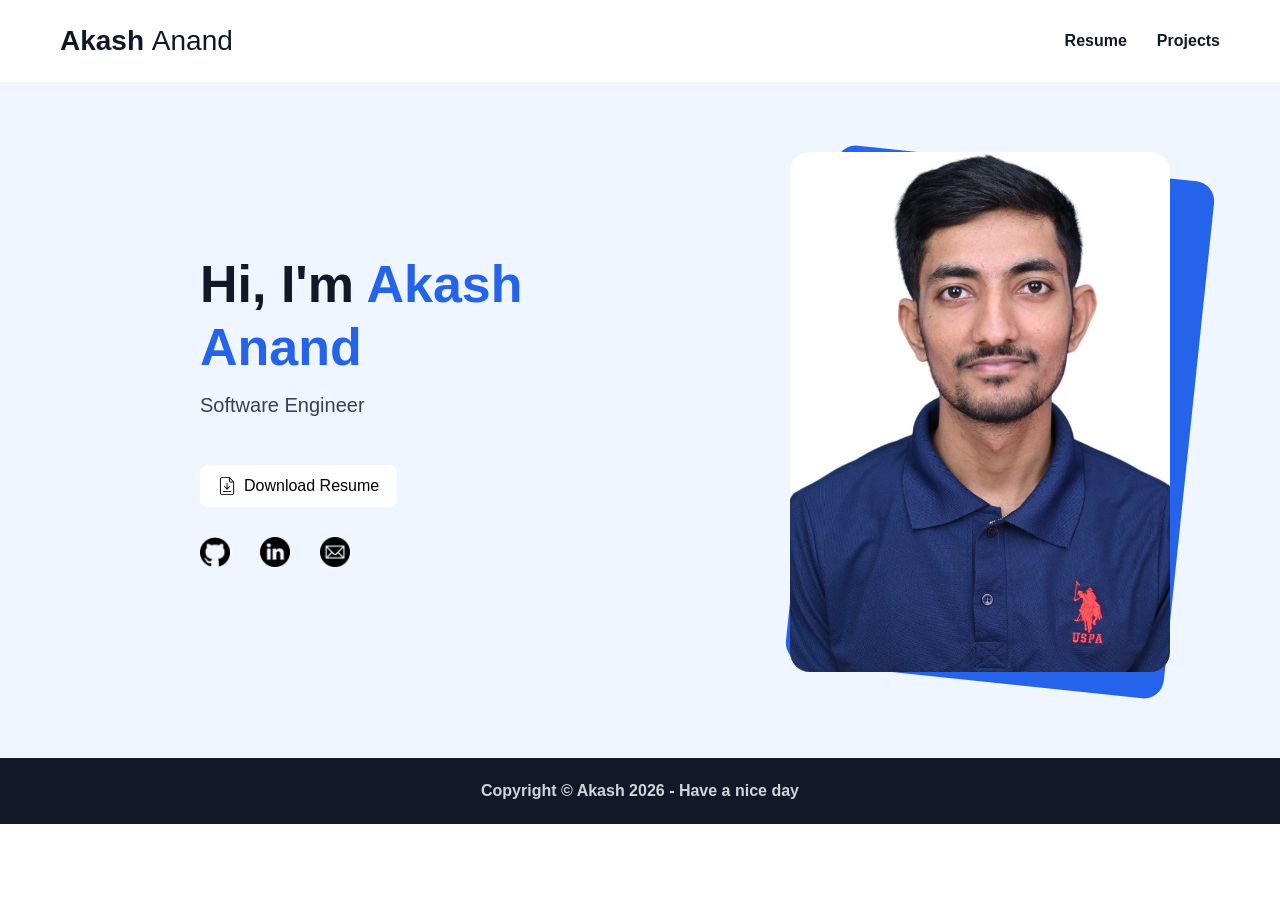
<file: index.html>
<!DOCTYPE html>
<html lang="en">
<head>
    <link rel="stylesheet" href="index.css">
    <title>Akash Anand</title>
</head>

<body>
    <header class="white whitebg">
        <a class="name" href="https://connectakash.com/" target=""><span class="first-name">Akash</span> <span class="last-name">Anand</span></a>
        <div class="nav-links gray-700">
            <a class="resume" href="https://drive.google.com/file/d/1jy8rxzfKTXCeixEvu5AxemgFJ5slm-SG/view?usp=sharing" target="_blank">Resume</a>
            <a href="project.html" target="">Projects</a>
            <!--<a href="" target="_blank">About</a>
            <a href="" target="_blank">Skills</a>
            <a href="" target="_blank">Education</a>   
            <a href="" target="_blank">Contect</a>-->
        </div>
        
    </header>
    <Main>
        <div class="hero-section">
            <div class="hero-text">
                <h1 class="my-intro gray-900">Hi, I'm <span class="blue-600">Akash <br> Anand</span> </h1>
                <p class="gray-700 my-intro">Software Engineer</p>
                <p></p>
                <a href="/resources/Akash_python_resume.pdf" download="AkashAnand_Resume" target="_blank">
                    <button class="resume-button whitebg"><img src="/resources/downloadfile.png" alt="Download file Icon" class="icon"> Download Resume</button>
                </a>

                <!--Connect with me section -->
                <div class="social-links">
                    <a href="https://github.com/IamGNU" target="_blank"><img src="/resources/github.png" alt="codecopakash"></a>
                    <a href="https://www.linkedin.com/in/IamGNU/" target="_blank"><img src="/resources/linkedin.png" alt="codecopakash"></a>
                    <a href="mailto:akashatwork2002@gmail.com" target="_blank"><img src="/resources/email.png" alt="akashatwork2002@gmial.com"></a>
                </div>
            </div>
            <!--Photo frame -->
            <div class="photo-frame">
                <div class="blue-frame"></div>
                <img src="/resources/akash.jpeg" alt="" class="my-image">
            </div>
        </div>
    </Main>
    <Footer>
        <h3 class="gray-300">Copyright &copy; Akash 2026 - Have a nice day</h3>
    </Footer>
</body>
</html>
</file>
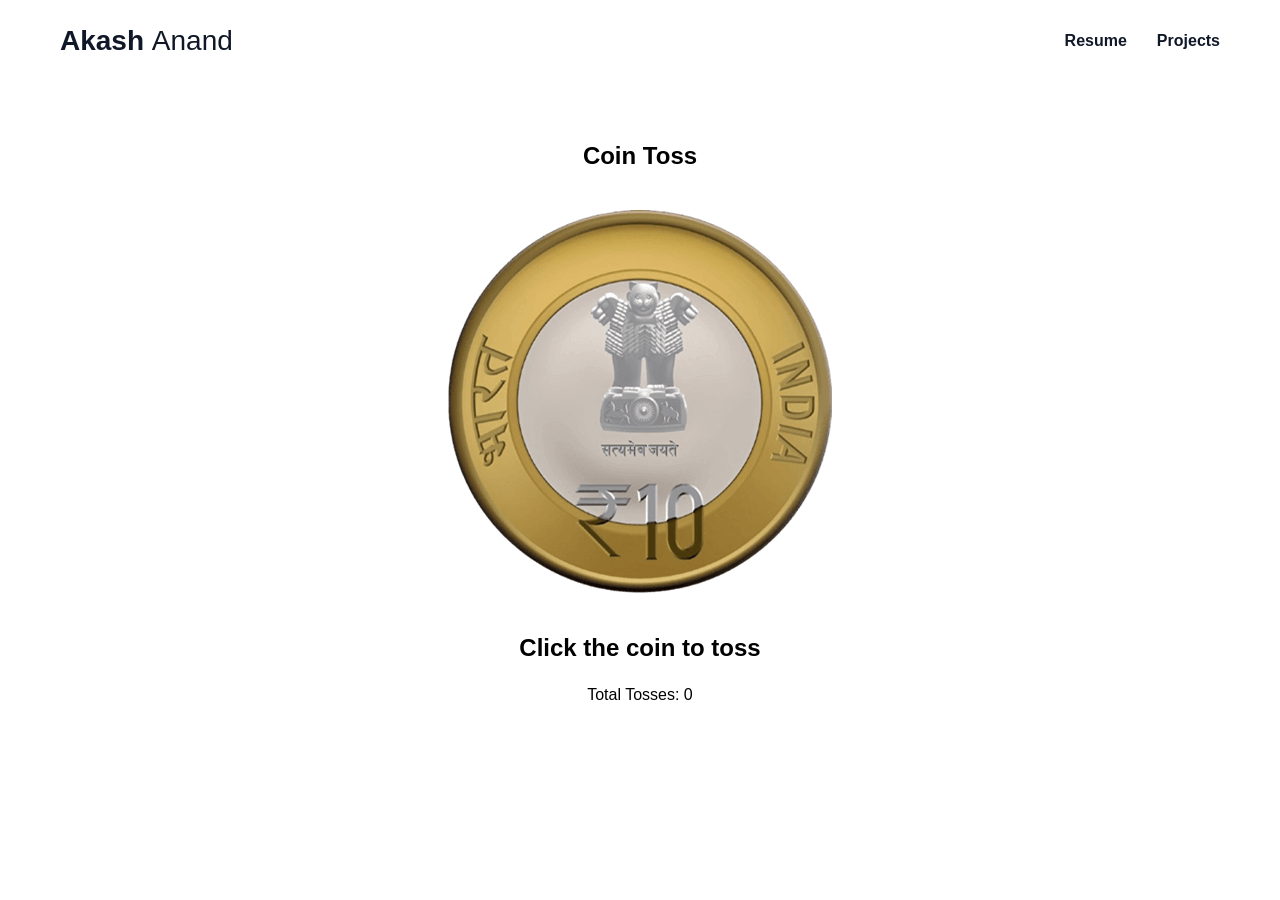
<file: coin_flip_game.html>
<head>
    <link rel="stylesheet" href="coin_flip.css">
    <link rel="stylesheet" href="index.css">  
</head>
<body>

    <header class="white whitebg">
        <a class="name" href="index.html" target=""><span class="first-name">Akash</span> <span class="last-name">Anand</span></a>
        <div class="nav-links gray-700">
            <a class="resume" href="https://drive.google.com/file/d/1_hTi6sSeiiXCx00YEpdrVTIHkZ7M07dO/view?usp=sharing" target="_blank">Resume</a>
            <a href="project.html" target="">Projects</a>
            <!--<a href="" target="_blank">About</a>
            <a href="" target="_blank">Skills</a>
            <a href="" target="_blank">Education</a>   
            <a href="" target="_blank">Contect</a>-->
        </div>
        
    </header>

    <section id="coin-toss">
        <h2>Coin Toss</h2>
        <img id="coin" src="/resources/flip-a-rs-10-indian-coin-head.png" alt="Coin">

        <p id="result">Click the coin to toss</p>
        <p id="counter">Total Tosses: 0</p>
    </section>
    <script>
        const coin = document.getElementById("coin");
        
        const result = document.getElementById("result");

        let flipping = false;

        coin.addEventListener("click", tossCoin);

        let tossCount = 0;

        function tossCoin() {

            if (flipping) return;

            flipping = true;

            tossCount++;
            document.getElementById("counter").textContent =`Total Tosses: ${tossCount}`;

            coin.classList.add("flip");
            result.textContent = "Flipping...";
            const toss = Math.random() < 0.5 ? "Heads" : "Tails";

                setTimeout(() => {
                    if(toss == "Heads"){
                    coin.src = "/resources/flip-a-rs-10-indian-coin-head.png";
                }
                else{
                    coin.src = "/resources/flip-a-rs-10-indian-coin-tail.png";
                }
            result.textContent = toss;
            coin.classList.remove("flip");
            flipping = false;
            }, 1000);
        }
    </script>
</body>
</file>
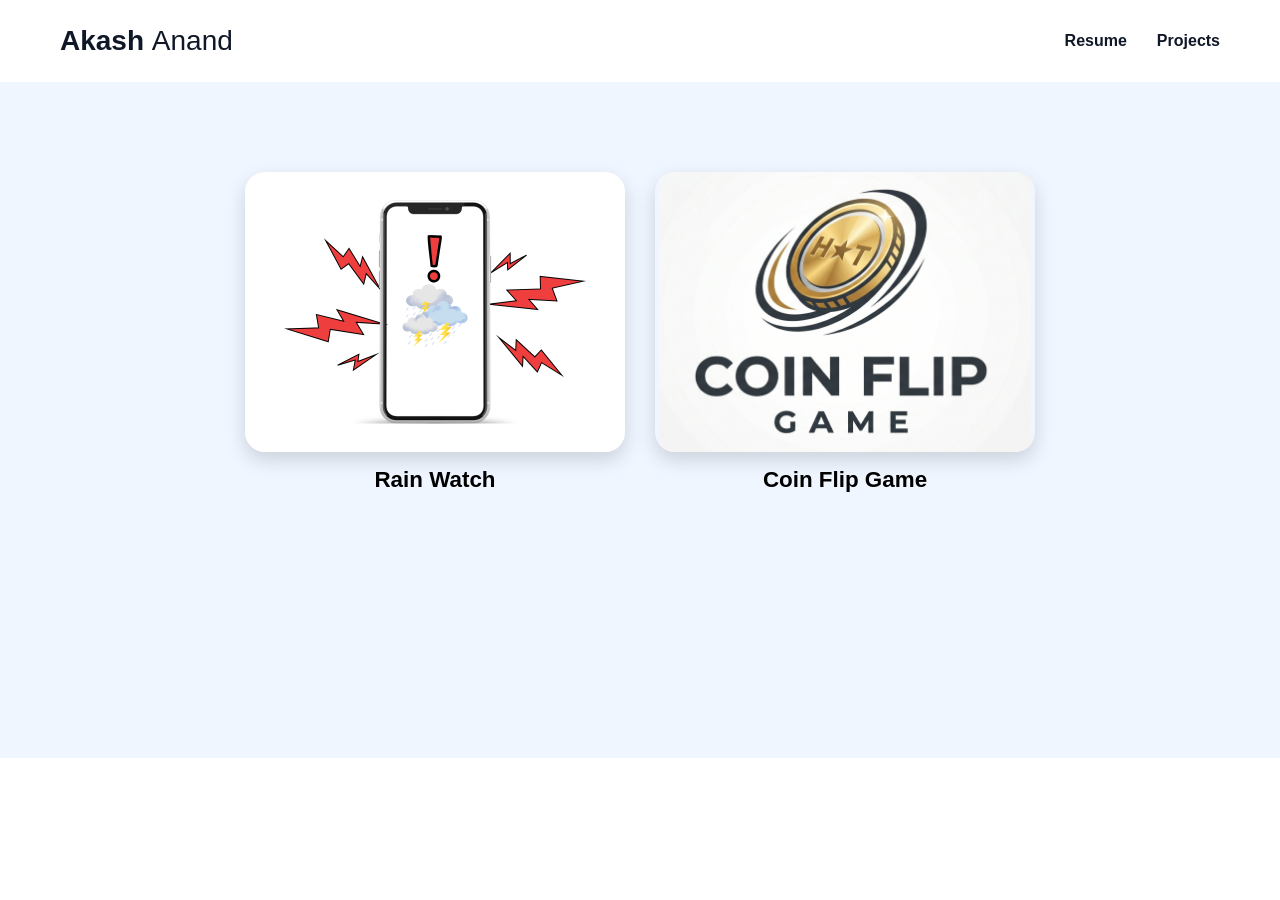
<file: project.html>
<head>
    <link rel="stylesheet" href="project.css">
    <link rel="stylesheet" href="index.css">  
</head>
<body>

    <header class="white whitebg">
        <a class="name" href="index.html" target=""><span class="first-name">Akash</span> <span class="last-name">Anand</span></a>
        <div class="nav-links gray-700">
            <a class="resume" href="https://drive.google.com/file/d/1jy8rxzfKTXCeixEvu5AxemgFJ5slm-SG/view?usp=sharing" target="_blank">Resume</a>
            <a href="project.html" target="">Projects</a>
            <!--<a href="" target="_blank">About</a>
            <a href="" target="_blank">Skills</a>
            <a href="" target="_blank">Education</a>   
            <a href="" target="_blank">Contect</a>-->
        </div>
    </header>

    <main>
        <div class="projects-container">
            
            <a href="https://github.com/iamGNU/rain_watch" target="_blank" class="project-card">
                <div class="project-frame">
                    <img src="/resources/rain_watch_logo.png" alt="Game Logo" class="flip_coin_logo">
                </div>
                <h3>Rain Watch</h3>
            </a>

            <a href="coin_flip_game.html" class="project-card">
                <div class="project-frame">
                    <img src="/resources/flipCoinLogo1.png" alt="Game Logo" class="flip_coin_logo">
                </div>
                <h3>Coin Flip Game</h3>
            </a>
            
        </div>
        
        
    </main>

</body>
</file>
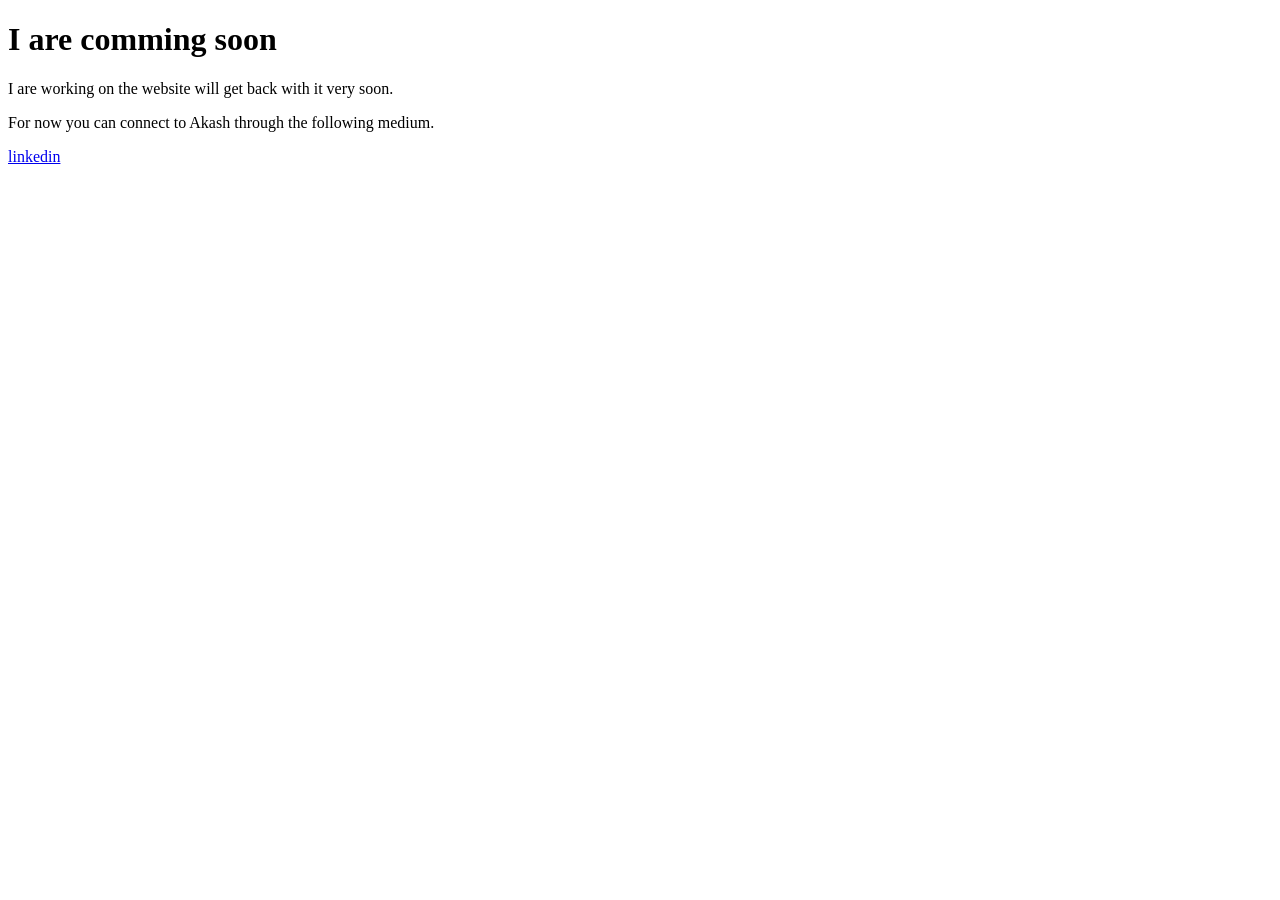
<file: wait.html>
<!DOCTYPE html>
<head>
    <title>Comming Soon</title>
</head>
<body>
    <h1>I are comming soon</h1>
    <p>I are working on the website will get back with it very soon.</p>
    <p>For now you can connect to Akash through the following medium.</p>
    <a href="https://www.linkedin.com/in/codecopakash/">linkedin</a>
</body>
</file>
<file: index.css>
body {
  margin: 0;
  font-family: Arial, sans-serif;
}

header {
  display: flex;
  padding: 25px 60px;
  align-items: center;
  justify-content: space-between;
}

.first-name {
  font-weight: 700;
}

.last-name {
  font-weight: 100;
}

header a {
  text-decoration: none;
  color: #101828;
  font-weight: bold;
}

.name {
  font-size: 28px;
}

.nav-links {
  display: flex;
  gap: 30px;
}

.nav-links a {
  text-decoration: none;
  font-size: 16px;
}

.nav-links a:hover {
  color: #1d4ed8;
}

main {
  background-color: #eff6ff;
  padding: 70px 50px;
  min-height: 536px;
}

.hero-section {
  display: flex;
  justify-content: space-between;
  align-items: center;
  gap: 60px;
}

.hero-text {
  display: flex;
  flex-direction: column;
  align-items: flex-start;
  max-width: 500px;
  margin-left: 150px;
}

.my-intro {
  margin: 0 0 16px 0;
}

.hero-text h1 {
  font-size: 52px;
  line-height: 1.2;
}

.hero-text p {
  font-size: 20px;
  margin: 0 0 24px 0;
}

.resume-button {
  display: inline-flex;
  align-items: center;
  gap: 8px;
  padding: 12px 18px;
  border: none;
  border-radius: 8px;
  cursor: pointer;
  transition: all 0.3s ease;
  font-size: 16px;
}

.icon {
  width: 18px;
  height: 18px;
}

.resume-button:hover {
  background-color: #d1d5db;
  transform: translateY(-2px);
  box-shadow: 0 4px 12px rgba(0, 0, 0, 0.2);
}

.social-links {
  display: flex;
  margin-top: 30px;
  gap: 30px;
}

.social-links img {
  width: 30px;
  height: 30px;
  transition: transform 0.2s ease;
}

.social-links img:hover {
  transform: scale(1.1);
}

.photo-frame {
  position: relative;
  width: 380px;
  height: 520px;
  flex-shrink: 0;
  margin-right: 60px;
}

.blue-frame {
  position: absolute;
  top: 10px;
  left: 20px;
  width: 100%;
  height: 100%;
  background-color: #2563eb;
  border-radius: 20px;
  transform: rotate(6deg);
  z-index: 1;
}

.my-image {
  position: relative;
  width: 100%;
  height: 100%;
  object-fit: cover;
  border-radius: 20px;
  display: block;
  z-index: 2;
}

footer {
  background-color: #111827;
  text-align: center;
  padding: 24px;
}

footer h3 {
  margin: 0;
  font-size: 16px;
}

.white {
  color: #ffffff;
}

.whitebg {
  background-color: #ffffff;
}

.blue-50 {
  color: #eff6ff;
}

.blue-100 {
  color: #dbeafe;
}

.blue-600 {
  color: #2563eb;
}

.blue-700 {
  color: #1d4ed8;
}

.gray-50 {
  color: #f9fafb;
}

.gray-200 {
  color: #e5e7eb;
}

.gray-300 {
  color: #d1d5db;
}

.gray-600 {
  color: #4b5563;
}

.gray-700 {
  color: #374151;
}

.gray-900 {
  color: #111827;
}
</file>
<file: coin_flip.css>
#coin-toss {
    text-align: center;
    padding: 40px;
}

#coin {
    font-size: 100px;
    cursor: pointer;
    margin: 20px 0;
}
#coin {
    display: inline-block;
    font-size: 100px;
}
#coin:hover {
    transform: scale(1.05);
}

#flip-btn {
    padding: 10px 20px;
    cursor: pointer;
}

#result {
    font-size: 24px;
    font-weight: bold;
    margin-top: 20px;
}
.flip {
    animation: flip 1s ease;
}

@keyframes flip {
    0% {
        transform: rotateY(0deg);
    }
    100% {
        transform: rotateY(1080deg);
    }
}
</file>
<file: project.css>
.projects-container {
    display: flex;
    flex-wrap: wrap;
    justify-content: center;
    gap: 30px;
    padding: 20px;
}

.project-card {
    display: flex;
    flex-direction: column;
    align-items: center;      /* Centers horizontally */
    text-align: center;       /* Centers text */
    text-decoration: none;
    color: inherit;
    transition: transform 0.3s ease;
}

.project-card:hover {
    transform: translateY(-8px);
}

.project-frame {
    width: 380px;
    height: 280px;
    overflow: hidden;
    border-radius: 20px;
    box-shadow: 0 8px 20px rgba(0,0,0,0.15);
}

.flip_coin_logo {
     width: 100%;
    height: 100%;
    object-fit: contain;
}

.project-card h3 {
    margin-top: 15px;
    font-size: 1.4rem;
    font-weight: 600;
}
</file>
